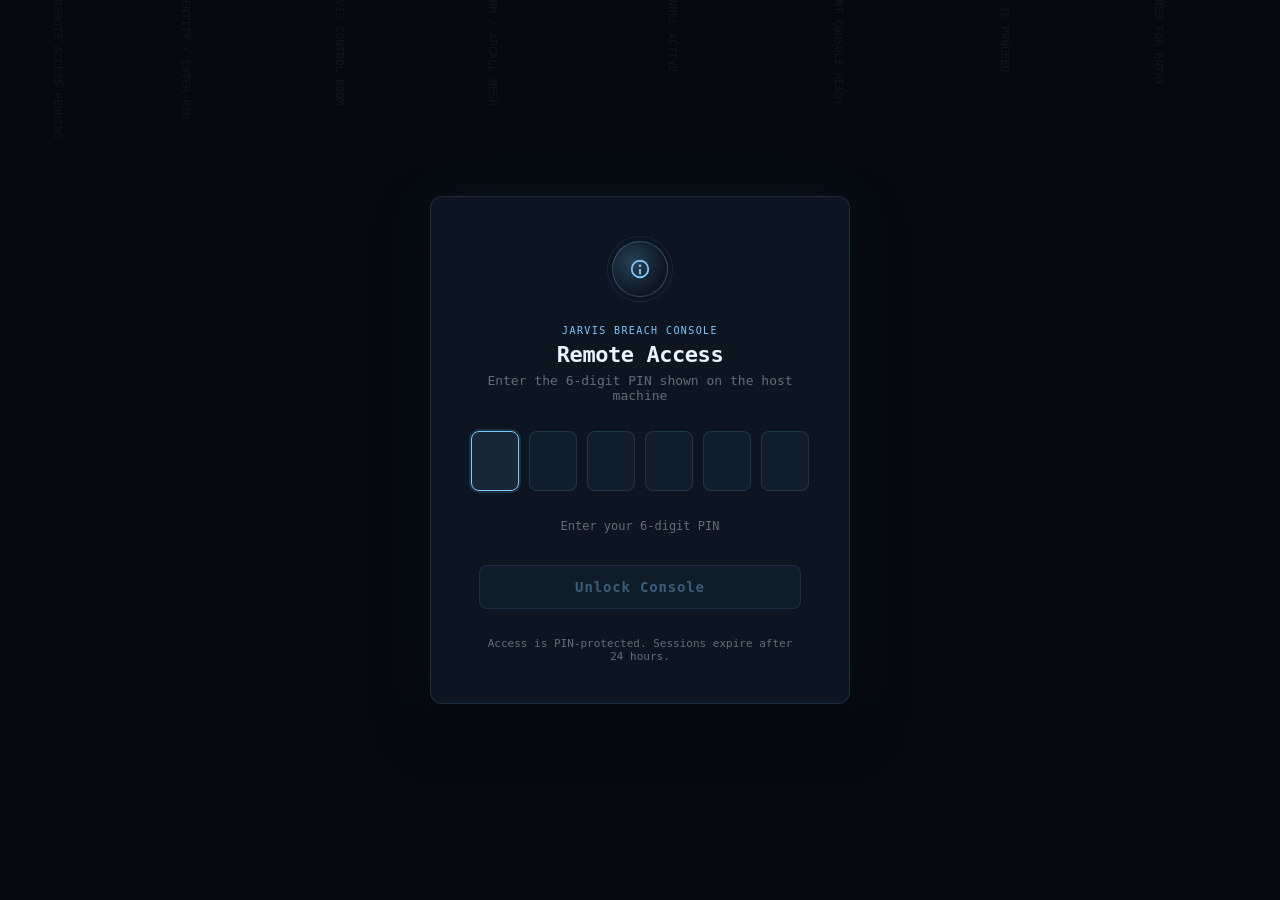
<file: assets/jarvis-console/pin.html>
<!doctype html>
<html lang="en">
  <head>
    <meta charset="utf-8" />
    <meta name="viewport" content="width=device-width, initial-scale=1" />
    <title>Jarvis — Remote Access</title>
    <style>
      *, *::before, *::after { box-sizing: border-box; margin: 0; padding: 0; }

      :root {
        --bg: #060a10;
        --surface: #0d1520;
        --border: rgba(124, 199, 255, 0.14);
        --accent: #7cc7ff;
        --text: #c8d8f0;
        --subtle: rgba(200, 216, 240, 0.45);
        --danger: #ff6060;
        --radius: 12px;
      }

      body {
        min-height: 100dvh;
        background: var(--bg);
        color: var(--text);
        font-family: 'SF Mono', 'Fira Code', 'Consolas', monospace;
        display: flex;
        flex-direction: column;
        align-items: center;
        justify-content: center;
        gap: 0;
        overflow: hidden;
      }

      /* matrix rain */
      .rain {
        position: fixed; inset: 0;
        pointer-events: none; z-index: 0;
        overflow: hidden;
      }
      .rain span {
        position: absolute; top: -60px; font-size: 11px;
        color: rgba(124, 199, 255, 0.07); white-space: nowrap;
        animation: fall linear infinite;
        writing-mode: vertical-lr;
      }
      .rain span:nth-child(1)  { left:  4%; animation-duration: 18s; animation-delay: 0s; }
      .rain span:nth-child(2)  { left: 14%; animation-duration: 22s; animation-delay: 3s; }
      .rain span:nth-child(3)  { left: 26%; animation-duration: 16s; animation-delay: 1s; }
      .rain span:nth-child(4)  { left: 38%; animation-duration: 20s; animation-delay: 5s; }
      .rain span:nth-child(5)  { left: 52%; animation-duration: 25s; animation-delay: 2s; }
      .rain span:nth-child(6)  { left: 65%; animation-duration: 19s; animation-delay: 7s; }
      .rain span:nth-child(7)  { left: 78%; animation-duration: 23s; animation-delay: 0.5s; }
      .rain span:nth-child(8)  { left: 90%; animation-duration: 17s; animation-delay: 4s; }
      @keyframes fall { to { transform: translateY(110vh); } }

      /* card */
      .card {
        position: relative; z-index: 1;
        background: var(--surface);
        border: 1px solid var(--border);
        border-radius: var(--radius);
        padding: 44px 48px 40px;
        width: min(420px, 92vw);
        display: flex; flex-direction: column; align-items: center; gap: 28px;
        box-shadow: 0 0 60px rgba(124, 199, 255, 0.05), 0 24px 48px rgba(0,0,0,0.5);
      }

      /* orb */
      .orb {
        width: 56px; height: 56px; border-radius: 50%;
        background: radial-gradient(circle at 38% 38%, rgba(124,199,255,0.25), transparent 70%);
        border: 1px solid rgba(124, 199, 255, 0.3);
        display: flex; align-items: center; justify-content: center;
        position: relative;
      }
      .orb::after {
        content: '';
        position: absolute; inset: -6px;
        border-radius: 50%;
        border: 1px solid rgba(124, 199, 255, 0.1);
        animation: pulse 3s ease-in-out infinite;
      }
      @keyframes pulse { 0%,100% { opacity: 0.4; transform: scale(1); } 50% { opacity: 1; transform: scale(1.08); } }
      .orb svg { width: 22px; height: 22px; fill: var(--accent); }

      .title-block { text-align: center; }
      .eyebrow { font-size: 10px; letter-spacing: 0.14em; text-transform: uppercase; color: var(--accent); margin-bottom: 6px; }
      h1 { font-size: 22px; font-weight: 700; color: #e8f4ff; letter-spacing: -0.02em; }
      .subtitle { font-size: 13px; color: var(--subtle); margin-top: 6px; }

      /* pin boxes */
      .pin-row {
        display: flex; gap: 10px;
      }
      .pin-digit {
        width: 48px; height: 60px;
        background: rgba(124,199,255,0.05);
        border: 1.5px solid var(--border);
        border-radius: 8px;
        font-size: 28px; font-weight: 700;
        text-align: center;
        color: var(--accent);
        caret-color: var(--accent);
        outline: none;
        transition: border-color 0.15s, background 0.15s, box-shadow 0.15s;
        -webkit-appearance: none;
        appearance: none;
      }
      .pin-digit:focus {
        border-color: var(--accent);
        background: rgba(124,199,255,0.1);
        box-shadow: 0 0 0 2px rgba(124,199,255,0.15);
      }
      .pin-row.shake .pin-digit {
        animation: shake 0.4s ease;
        border-color: var(--danger);
        background: rgba(255,96,96,0.08);
      }
      @keyframes shake {
        0%,100% { transform: translateX(0); }
        20% { transform: translateX(-6px); }
        40% { transform: translateX(6px); }
        60% { transform: translateX(-4px); }
        80% { transform: translateX(4px); }
      }

      .status {
        font-size: 12px;
        min-height: 18px;
        text-align: center;
        transition: color 0.2s;
      }
      .status.err  { color: var(--danger); }
      .status.ok   { color: #5ddc8a; }
      .status.idle { color: var(--subtle); }

      .submit-btn {
        width: 100%;
        padding: 13px;
        background: rgba(124,199,255,0.1);
        border: 1px solid rgba(124,199,255,0.3);
        border-radius: 8px;
        color: var(--accent);
        font-family: inherit;
        font-size: 14px;
        font-weight: 600;
        letter-spacing: 0.06em;
        cursor: pointer;
        transition: background 0.15s, border-color 0.15s;
      }
      .submit-btn:hover { background: rgba(124,199,255,0.18); border-color: rgba(124,199,255,0.5); }
      .submit-btn:disabled { opacity: 0.4; cursor: not-allowed; }

      .footer { font-size: 11px; color: var(--subtle); text-align: center; }
    </style>
  </head>
  <body>
    <div class="rain" aria-hidden="true">
      <span>01001010 REMOTE ACCESS PENDING</span>
      <span>VERIFY IDENTITY / ENTER PIN</span>
      <span>JCODE JARVIS CONTROL ROOM</span>
      <span>AGENT SWARM / APCALL MESH</span>
      <span>SECURE TUNNEL ACTIVE</span>
      <span>MULTI AGENT CONSOLE READY</span>
      <span>AUTHORIZE TO PROCEED</span>
      <span>PIN REQUIRED FOR ENTRY</span>
    </div>

    <div class="card" role="main">
      <div class="orb" aria-hidden="true">
        <svg viewBox="0 0 24 24"><path d="M12 2a10 10 0 1 0 0 20A10 10 0 0 0 12 2zm0 2a8 8 0 1 1 0 16A8 8 0 0 1 12 4zm0 3a1.5 1.5 0 1 0 0 3 1.5 1.5 0 0 0 0-3zm-1 5h2v6h-2z"/></svg>
      </div>

      <div class="title-block">
        <p class="eyebrow">Jarvis Breach Console</p>
        <h1>Remote Access</h1>
        <p class="subtitle">Enter the 6-digit PIN shown on the host machine</p>
      </div>

      <div class="pin-row" id="pinRow" role="group" aria-label="PIN digits">
        <input class="pin-digit" type="tel" maxlength="1" inputmode="numeric" pattern="[0-9]" aria-label="Digit 1" autocomplete="off" />
        <input class="pin-digit" type="tel" maxlength="1" inputmode="numeric" pattern="[0-9]" aria-label="Digit 2" autocomplete="off" />
        <input class="pin-digit" type="tel" maxlength="1" inputmode="numeric" pattern="[0-9]" aria-label="Digit 3" autocomplete="off" />
        <input class="pin-digit" type="tel" maxlength="1" inputmode="numeric" pattern="[0-9]" aria-label="Digit 4" autocomplete="off" />
        <input class="pin-digit" type="tel" maxlength="1" inputmode="numeric" pattern="[0-9]" aria-label="Digit 5" autocomplete="off" />
        <input class="pin-digit" type="tel" maxlength="1" inputmode="numeric" pattern="[0-9]" aria-label="Digit 6" autocomplete="off" />
      </div>

      <p class="status idle" id="status">Enter your 6-digit PIN</p>

      <button class="submit-btn" id="submitBtn" disabled>Unlock Console</button>

      <p class="footer">Access is PIN-protected. Sessions expire after 24 hours.</p>
    </div>

    <script>
      const digits = Array.from(document.querySelectorAll('.pin-digit'));
      const pinRow = document.getElementById('pinRow');
      const status = document.getElementById('status');
      const submitBtn = document.getElementById('submitBtn');

      digits[0].focus();

      function getPin() { return digits.map(d => d.value).join(''); }

      function updateBtn() {
        submitBtn.disabled = getPin().length < 6;
      }

      digits.forEach((el, i) => {
        el.addEventListener('input', () => {
          el.value = el.value.replace(/\D/g, '').slice(-1);
          if (el.value && i < 5) digits[i + 1].focus();
          updateBtn();
          if (getPin().length === 6) setTimeout(submit, 80);
        });

        el.addEventListener('keydown', e => {
          if (e.key === 'Backspace' && !el.value && i > 0) {
            digits[i - 1].value = '';
            digits[i - 1].focus();
            updateBtn();
          }
          if (e.key === 'Enter') submit();
        });

        el.addEventListener('paste', e => {
          e.preventDefault();
          const text = (e.clipboardData || window.clipboardData).getData('text').replace(/\D/g,'').slice(0, 6);
          text.split('').forEach((ch, j) => { if (digits[j]) digits[j].value = ch; });
          const next = digits[Math.min(text.length, 5)];
          if (next) next.focus();
          updateBtn();
          if (getPin().length === 6) setTimeout(submit, 80);
        });
      });

      async function submit() {
        const pin = getPin();
        if (pin.length < 6) return;
        submitBtn.disabled = true;
        status.className = 'status idle';
        status.textContent = 'Verifying…';
        try {
          const res = await fetch('/api/pin/verify', {
            method: 'POST',
            headers: { 'Content-Type': 'application/json' },
            body: JSON.stringify({ pin }),
          });
          const data = await res.json();
          if (data.ok) {
            status.className = 'status ok';
            status.textContent = 'Access granted — entering console…';
            setTimeout(() => { window.location.href = '/'; }, 500);
          } else {
            throw new Error(data.error || 'Wrong PIN');
          }
        } catch (err) {
          status.className = 'status err';
          status.textContent = err.message || 'Wrong PIN — try again.';
          pinRow.classList.add('shake');
          setTimeout(() => {
            pinRow.classList.remove('shake');
            digits.forEach(d => { d.value = ''; });
            digits[0].focus();
            updateBtn();
            status.className = 'status idle';
            status.textContent = 'Enter your 6-digit PIN';
          }, 800);
        }
      }

      submitBtn.addEventListener('click', submit);
    </script>
  </body>
</html>
</file>
